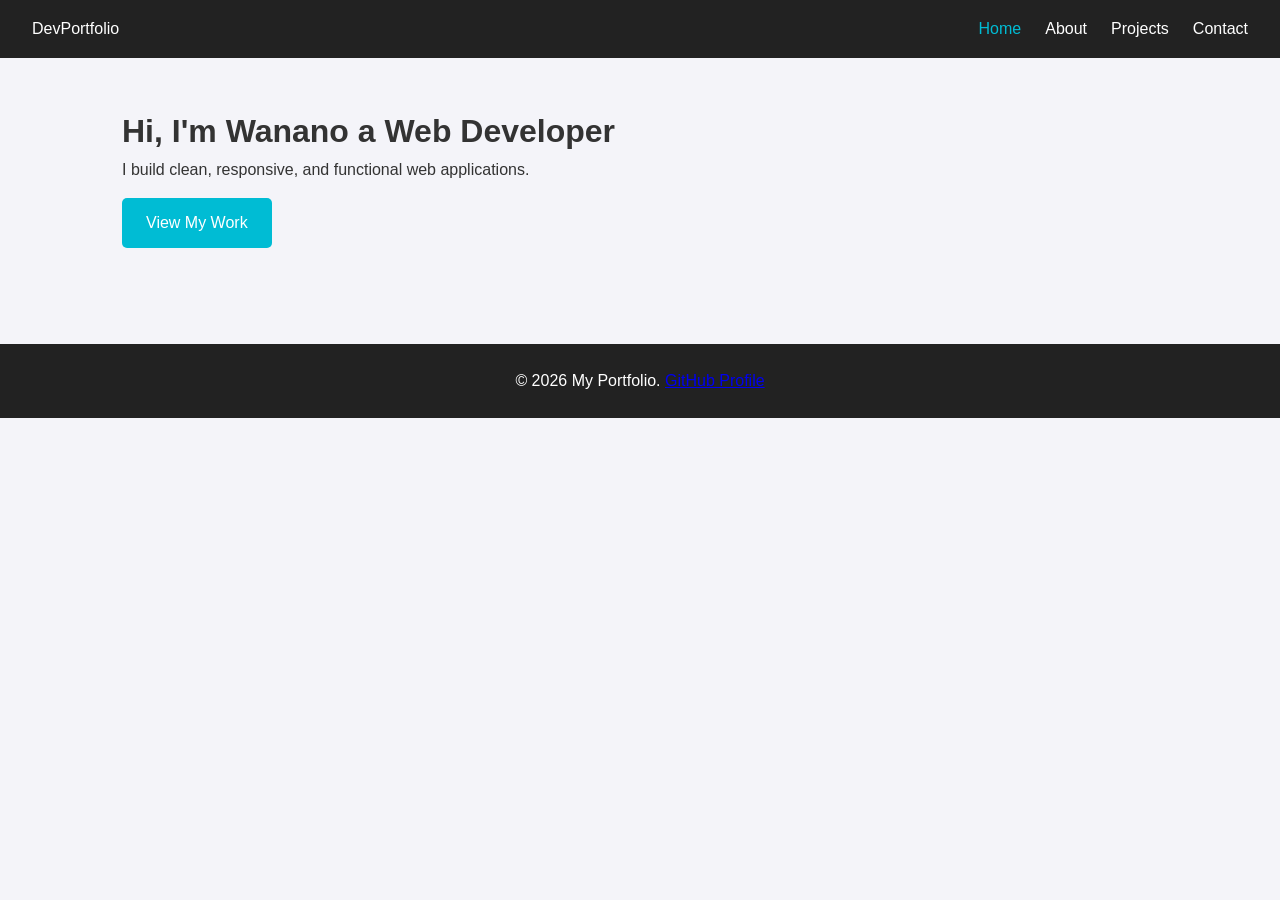
<file: index.html>
<!DOCTYPE html>
<html lang="en">
<head>
    <meta charset="UTF-8">
    <meta name="viewport" content="width=device-width, initial-scale=1.0">
    <title>Home | Developer Portfolio</title>
    <link rel="stylesheet" href="style.css">
</head>
<body>
    <header>
        <nav class="navbar">
            <div class="logo">DevPortfolio</div>
            <ul class="nav-links">
                <li><a href="index.html" class="active">Home</a></li>
                <li><a href="about.html">About</a></li>
                <li><a href="projects.html">Projects</a></li>
                <li><a href="contact.html">Contact</a></li>
            </ul>
        </nav>
    </header>

    <main class="hero-section">
        <div class="hero-content">
            <h1>Hi, I'm Wanano a Web Developer</h1>
            <p>I build clean, responsive, and functional web applications.</p>
            <a href="projects.html" class="btn">View My Work</a>
        </div>
    </main>

    <footer>
        <p>&copy; 2026 My Portfolio. <a href="https://github.com/kidx779" target="_blank">GitHub Profile</a></p>
    </footer>
</body>
</html>
</file>
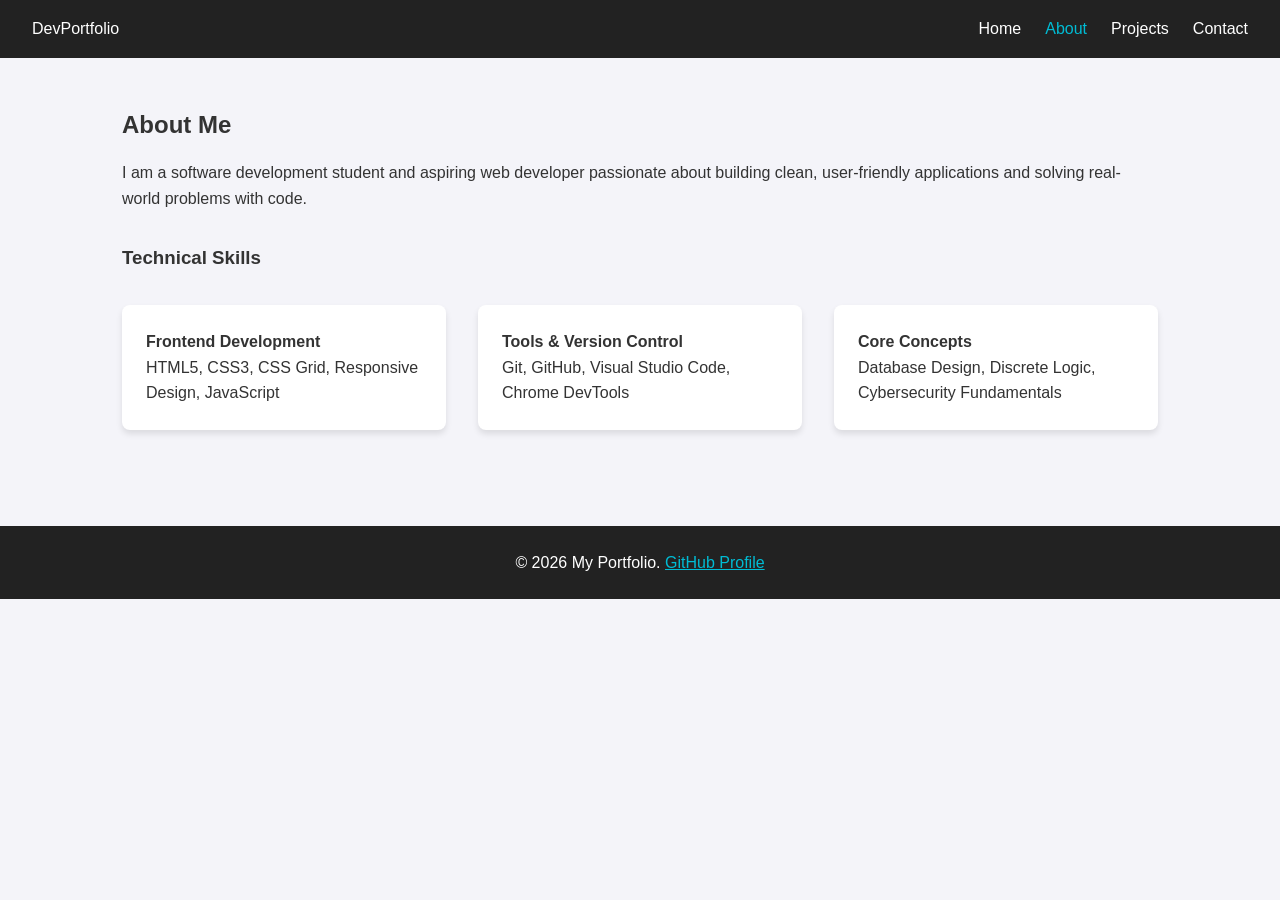
<file: about.html>
<!DOCTYPE html>
<html lang="en">
<head>
    <meta charset="UTF-8">
    <meta name="viewport" content="width=device-width, initial-scale=1.0">
    <title>About | Developer Portfolio</title>
    <link rel="stylesheet" href="style.css">
</head>
<body>
    <header>
        <nav class="navbar">
            <div class="logo">DevPortfolio</div>
            <ul class="nav-links">
                <li><a href="index.html">Home</a></li>
                <li><a href="about.html" class="active">About</a></li>
                <li><a href="projects.html">Projects</a></li>
                <li><a href="contact.html">Contact</a></li>
            </ul>
        </nav>
    </header>

    <main class="container">
        <h2>About Me</h2>
        <p style="margin-top: 1rem;">
            I am a software development student and aspiring web developer passionate about building clean, user-friendly applications and solving real-world problems with code.
        </p>

        <h3 style="margin-top: 2rem;">Technical Skills</h3>
        <div class="project-grid">
            <div class="project-card">
                <h4>Frontend Development</h4>
                <p>HTML5, CSS3, CSS Grid, Responsive Design, JavaScript</p>
            </div>
            <div class="project-card">
                <h4>Tools & Version Control</h4>
                <p>Git, GitHub, Visual Studio Code, Chrome DevTools</p>
            </div>
            <div class="project-card">
                <h4>Core Concepts</h4>
                <p>Database Design, Discrete Logic, Cybersecurity Fundamentals</p>
            </div>
        </div>
    </main>

    <footer>
        <p>&copy; 2026 My Portfolio. <a href="https://github.com/kidx779" target="_blank" style="color: #00bcd4;">GitHub Profile</a></p>
    </footer>
</body>
</html>
</file>
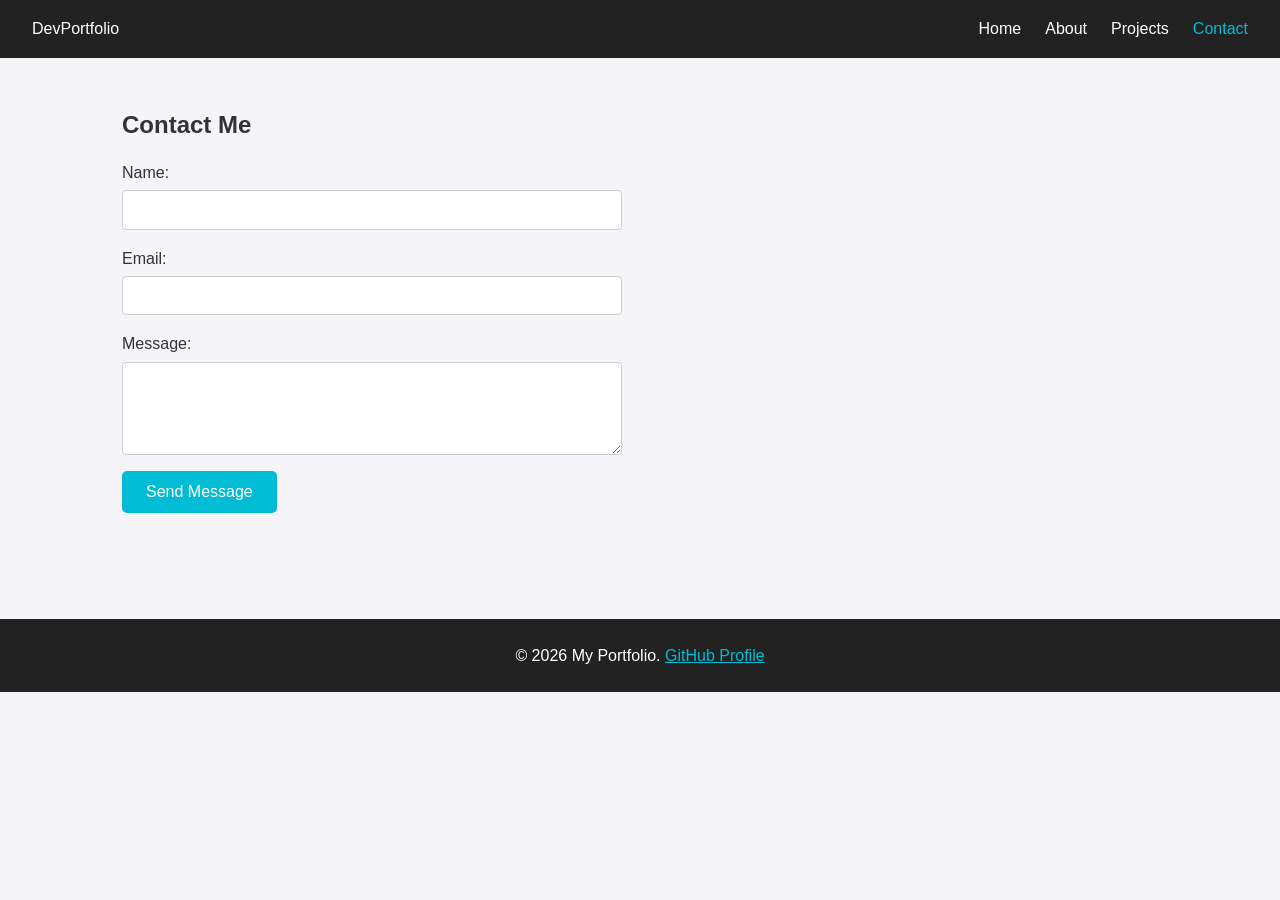
<file: contact.html>
<!DOCTYPE html>
<html lang="en">
<head>
    <meta charset="UTF-8">
    <meta name="viewport" content="width=device-width, initial-scale=1.0">
    <title>Contact | Developer Portfolio</title>
    <link rel="stylesheet" href="style.css">
</head>
<body>
    <header>
        <nav class="navbar">
            <div class="logo">DevPortfolio</div>
            <ul class="nav-links">
                <li><a href="index.html">Home</a></li>
                <li><a href="about.html">About</a></li>
                <li><a href="projects.html">Projects</a></li>
                <li><a href="contact.html" class="active">Contact</a></li>
            </ul>
        </nav>
    </header>

    <main class="container">
        <h2>Contact Me</h2>
        <form id="contactForm" onsubmit="return validateForm()">
            <div class="form-group">
                <label for="name">Name:</label>
                <input type="text" id="name" required>
            </div>
            <div class="form-group">
                <label for="email">Email:</label>
                <input type="email" id="email" required>
            </div>
            <div class="form-group">
                <label for="message">Message:</label>
                <textarea id="message" rows="4" required></textarea>
            </div>
            <button type="submit" class="btn">Send Message</button>
            <p id="errorMsg" style="color: red; margin-top: 10px;"></p>
        </form>
    </main>

    <footer>
        <p>&copy; 2026 My Portfolio. <a href="https://github.com/kidx779" target="_blank" style="color: #00bcd4;">GitHub Profile</a></p>
    </footer>

    <script>
    function validateForm() {
        let name = document.getElementById("name").value.trim();
        let email = document.getElementById("email").value.trim();
        let errorMsg = document.getElementById("errorMsg");

        if (name === "" || email === "") {
            errorMsg.innerText = "All fields must be filled out.";
            return false;
        }
        alert("Form submitted successfully!");
        return true;
    }
    </script>
</body>
</html>
</file>
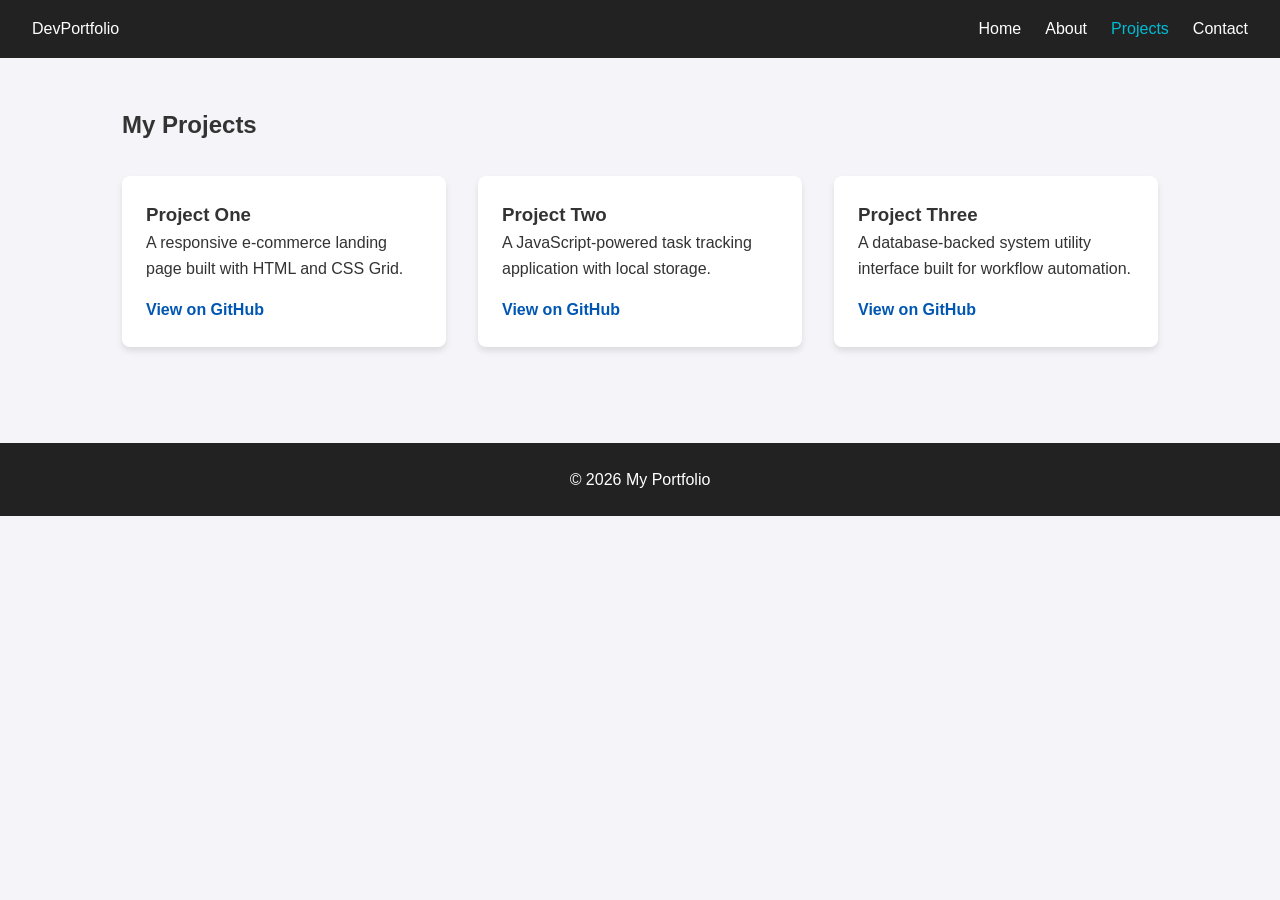
<file: projects.html>
<!DOCTYPE html>
<html lang="en">
<head>
    <meta charset="UTF-8">
    <meta name="viewport" content="width=device-width, initial-scale=1.0">
    <title>Projects | Developer Portfolio</title>
    <link rel="stylesheet" href="style.css">
</head>
<body>
    <header>
        <nav class="navbar">
            <div class="logo">DevPortfolio</div>
            <ul class="nav-links">
                <li><a href="index.html">Home</a></li>
                <li><a href="about.html">About</a></li>
                <li><a href="projects.html" class="active">Projects</a></li>
                <li><a href="contact.html">Contact</a></li>
            </ul>
        </nav>
    </header>

    <main class="container">
        <h2>My Projects</h2>
        <div class="project-grid">
            <div class="project-card">
                <h3>Project One</h3>
                <p>A responsive e-commerce landing page built with HTML and CSS Grid.</p>
                <a href="https://github.com/kidx779/project-one" target="_blank">View on GitHub</a>
            </div>
            <div class="project-card">
                <h3>Project Two</h3>
                <p>A JavaScript-powered task tracking application with local storage.</p>
                <a href="https://github.com/kidx779/project-two" target="_blank">View on GitHub</a>
            </div>
            <div class="project-card">
                <h3>Project Three</h3>
                <p>A database-backed system utility interface built for workflow automation.</p>
                <a href="https://github.com/kidx779/project-three" target="_blank">View on GitHub</a>
            </div>
        </div>
    </main>

    <footer>
        <p>&copy; 2026 My Portfolio</p>
    </footer>
</body>
</html>
</file>
<file: style.css>
* {
    margin: 0;
    padding: 0;
    box-sizing: border-box;
    font-family: Arial, sans-serif;
}

body {
    background-color: #f4f4f9;
    color: #333;
    line-height: 1.6;
}

.navbar {
    display: flex;
    justify-content: space-between;
    align-items: center;
    background: #222;
    color: #fff;
    padding: 1rem 2rem;
}

.nav-links {
    list-style: none;
    display: flex;
    gap: 1.5rem;
}

.nav-links a {
    color: #fff;
    text-decoration: none;
}

.nav-links a.active, .nav-links a:hover {
    color: #00bcd4;
}

.container, .hero-section {
    padding: 3rem 2rem;
    max-width: 1100px;
    margin: 0 auto;
}

/* Responsive CSS Grid */
.project-grid {
    display: grid;
    grid-template-columns: repeat(auto-fit, minmax(280px, 1fr));
    gap: 2rem;
    margin-top: 2rem;
}

.project-card {
    background: #fff;
    padding: 1.5rem;
    border-radius: 8px;
    box-shadow: 0 4px 6px rgba(0,0,0,0.1);
}

.project-card a {
    display: inline-block;
    margin-top: 1rem;
    color: #0056b3;
    text-decoration: none;
    font-weight: bold;
}

footer {
    text-align: center;
    padding: 1.5rem;
    background: #222;
    color: #fff;
    position: relative;
    bottom: 0;
    width: 100%;
    margin-top: 3rem;
}
.btn {
    display: inline-block;
    margin-top: 1rem;
    padding: 0.75rem 1.5rem;
    background: #00bcd4;
    color: #fff;
    text-decoration: none;
    border: none;
    border-radius: 5px;
    cursor: pointer;
    font-size: 1rem;
}

.btn:hover {
    background: #0097a7;
}

.form-group {
    margin-top: 1rem;
    display: flex;
    flex-direction: column;
    max-width: 500px;
}

.form-group input, .form-group textarea {
    padding: 0.6rem;
    margin-top: 0.3rem;
    border: 1px solid #ccc;
    border-radius: 4px;
    font-size: 1rem;
}
</file>
